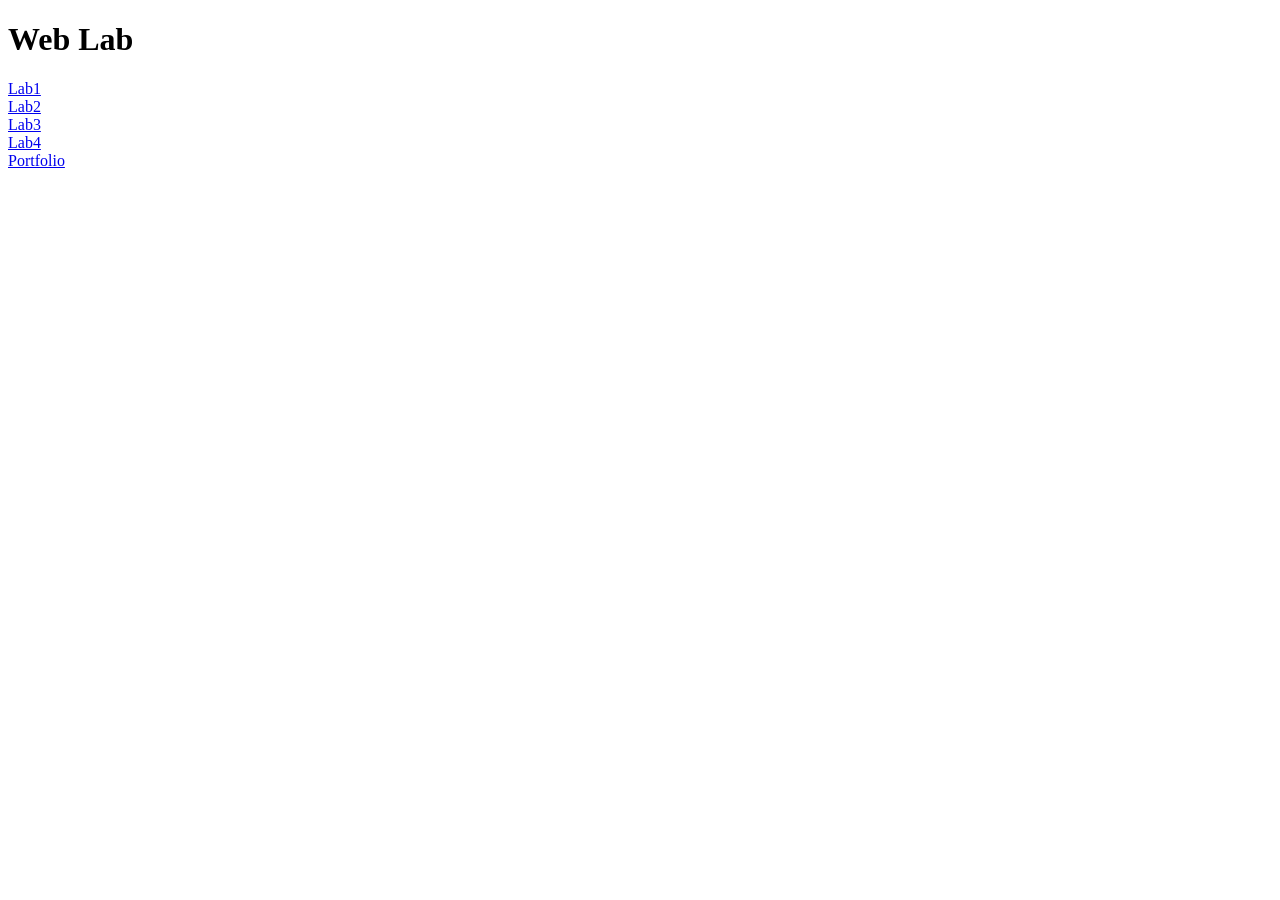
<file: index.html>
<!DOCTYPE html>
<html>
<head>
    <title>Web Lab</title>
</head>

<body>

    <h1>Web Lab</h1>

    
    <a href="lab1.html">Lab1</a>
    <br>
     <a href="lab2.html">Lab2</a>
    <br>
    <a href="lab3.html">Lab3</a>
    <br>
    <a href="lab4.xml", "4style.css">Lab4</a>
    <br>

    <a href="portfolio.html">Portfolio</a>
    <br>

</body>
</html>
</file>
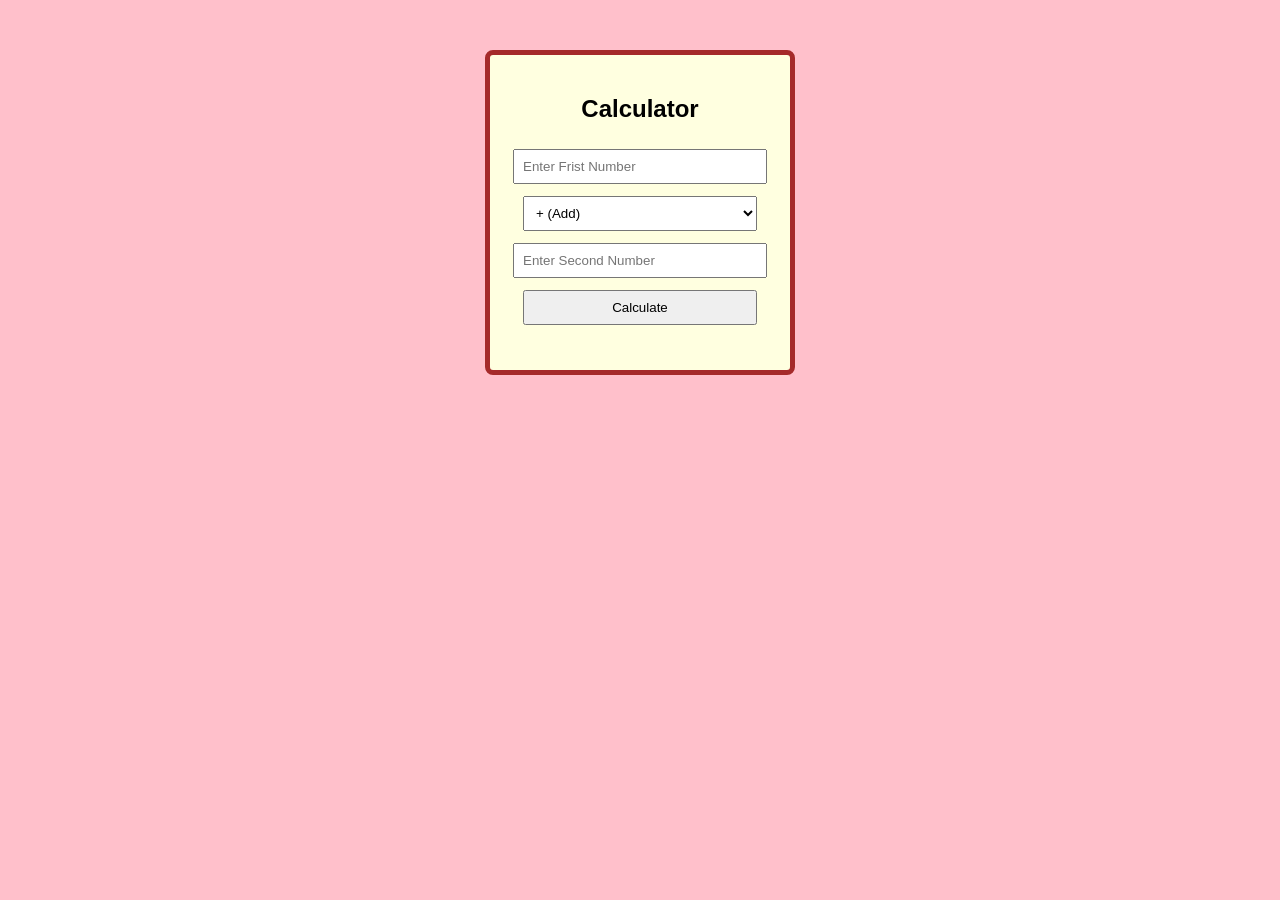
<file: lab1.html>
<!DOCTYPE html>
<html>
<head>
	<title>Simple Calculator</title>
	<style>
		body
		{
			font-family: Arial;
		    background-color:pink ;
		}
		#calculatorBox
		{
			width: 260px;
			margin: 50px auto;
			padding: 20px;
			background-color: lightyellow;
			border: 5px solid brown;
			border-radius: 8px;
			text-align: center;
		}
		input, select, button
		{
			width:90%;
			padding:8px;
			margin:6px 0;
		}
	</style>
</head>
<body>
	<div id="calculatorBox">
		<h2>Calculator</h2>
		<input type="number" id="firstNumber" placeholder="Enter Frist Number">
		<select id="operator">
			<option value="+">+ (Add)</option>
			<option value="-">- (Subtract)</option>
			<option value="*">* (Multiply)</option>
			<option value="/">/ (Divide)</option>
		</select>
		<input type="number" id="secondNumber" placeholder="Enter Second Number">
		<button onclick="calculate()">Calculate</button>
		<h3 id="resultText"></h3>
	</div id="calculatorBox">

	<script>
		function calculate()
		{
			var firstNumber = parseFloat(document.getElementById("firstNumber").value);
			var secondNumber = parseFloat(document.getElementById("secondNumber").value);
			var operator = document.getElementById("operator").value;
			var result;

			if(isNaN(firstNumber) || isNaN(secondNumber))
			{
				document.getElementById("resultText").innerText="Please enter both numbers";
				return;
			}
			if(operator == "+")
			{
				result = firstNumber + secondNumber;
			}
			else if(operator == "-")
			{
				result = firstNumber - secondNumber;
			}
			else if(operator == "*")
			{
				result = firstNumber * secondNumber;
			}
			else if(operator == "/")
			{
				if(secondNumber == 0)
				{
					document.getElementById("resultText").innerText="Cannot divide by Zero";
					return;
				}
				result = firstNumber - secondNumber;
			}
			document.getElementById("resultText").innerText="Result = " + result;
		}
	</script>
</body>
</html>
</file>
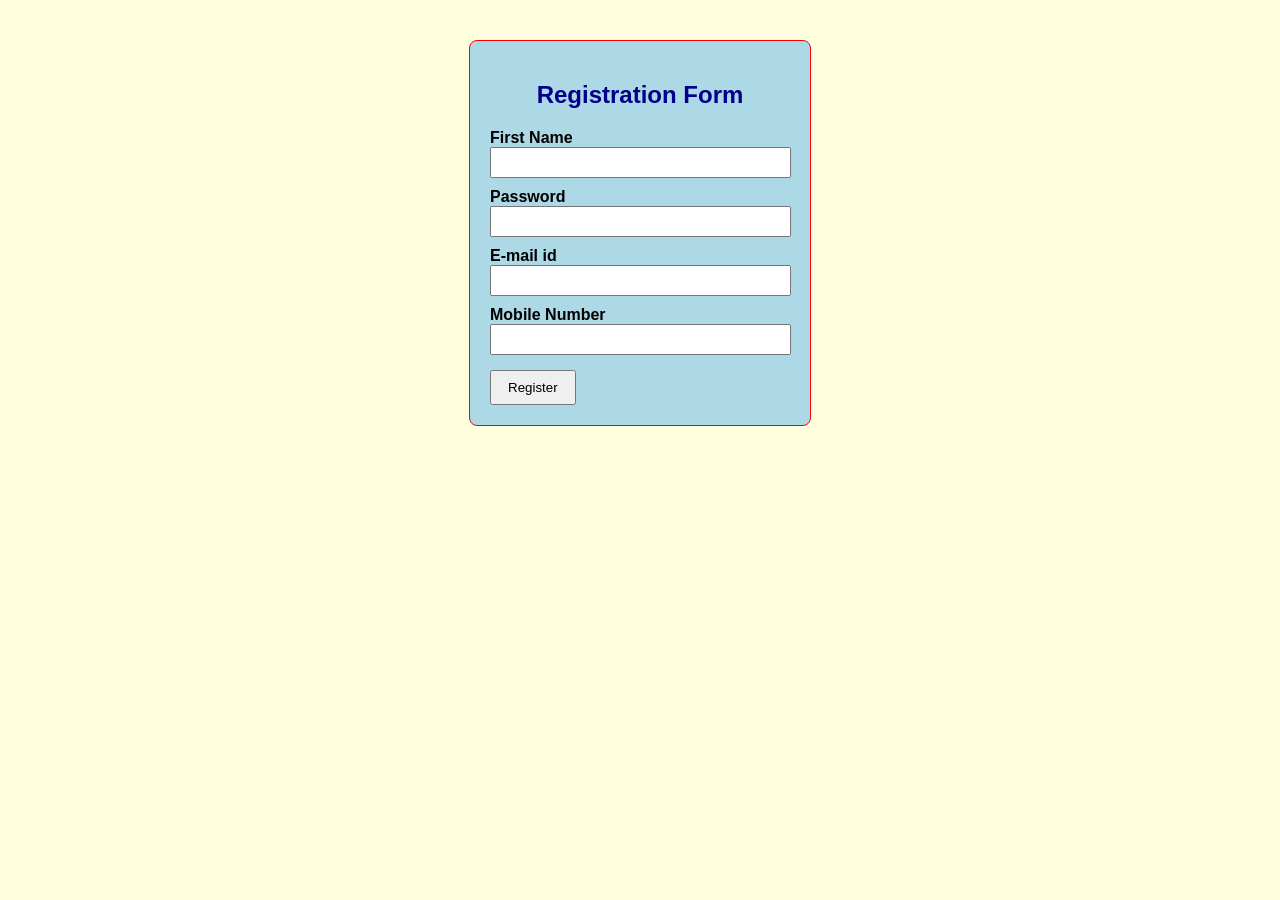
<file: lab3.html>
<!DOCTYPE html>
<html>
<head>
  <title>Registration Page</title>

  <!-- External style sheet -->
  <link rel="stylesheet" type="text/css" href="3style.css">

  <!-- Internal style sheet -->
  <style>
    label
    {
      display: block;
      margin-top: 10px;
      font-weight: bold;
    }

    input
    {
      width: 95%;
      padding: 6px;
    }

    button
    {
      margin-top: 15px;
      padding: 8px 16px;
    }
  </style>
</head>
<body>
  <div id="registrationBox">

    <!-- Inline style sheet -->
    <h2 style="text-align: center; color: darkblue;">Registration Form</h2>

    <form onsubmit="return validateForm()">
      <label>First Name</label>
      <input type="text" id="firstName">

      <label>Password</label>
      <input type="password" id="password">

      <label>E-mail id</label>
      <input type="text" id="emailId">

      <label>Mobile Number</label>
      <input type="text" id="mobileNumber">

      <button type="submit">Register</button>
    </form>
  </div>

  <script>
    function validateForm()
    {
      var firstName = document.getElementById("firstName").value;
      var password = document.getElementById("password").value;
      var emailId = document.getElementById("emailId").value;
      var mobileNumber = document.getElementById("mobileNumber").value;

      // Patterns used for checking
      var namePattern = /^[a-zA-Z]{6,}$/;
      var passwordPattern = /^.{6,}$/;
      var emailPattern = /^[a-zA-Z0-9._]+@[a-zA-Z0-9]+\.[a-zA-Z]{2,}$/;
      var mobilePattern = /^[0-9]{10}$/;

      // a) First name: only alphabets and at least 6 characters
      if (namePattern.test(firstName) == false)
      {
        alert("First name must contain only alphabets and at least 6 characters");
        return false;
      }

      // b) Password: at least 6 characters
      if (passwordPattern.test(password) == false)
      {
        alert("Password must be at least 6 characters");
        return false;
      }

      // c) E-mail: must follow name@domain.com
      if (emailPattern.test(emailId) == false)
      {
        alert("Enter a valid e-mail id like name@domain.com");
        return false;
      }

      // d) Mobile number: exactly 10 digits
      if (mobilePattern.test(mobileNumber) == false)
      {
        alert("Mobile number must contain exactly 10 digits");
        return false;
      }

      alert("Registration successful");
      return true;
    }
  </script>
</body>
</html>
</file>
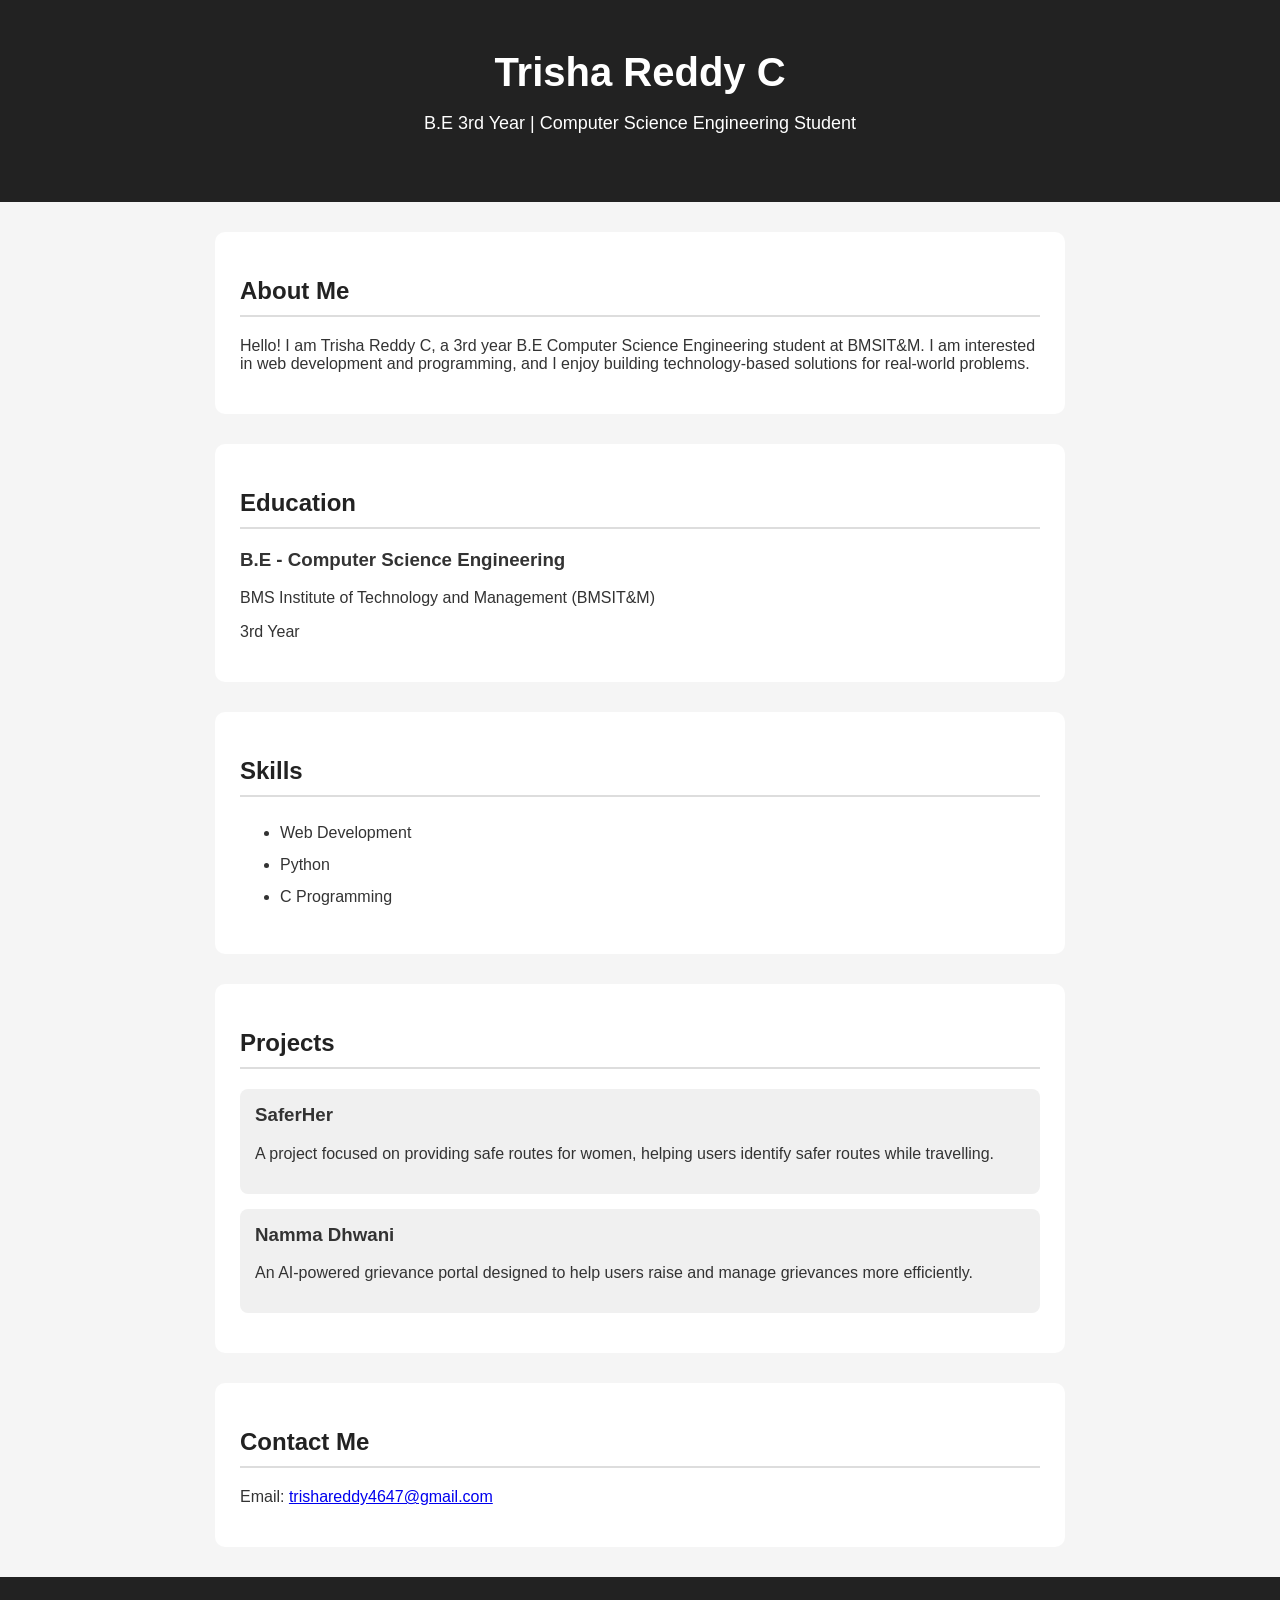
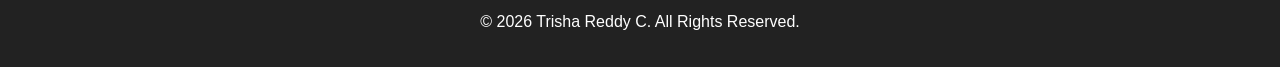
<file: portfolio.html>
<!DOCTYPE html>
<html lang="en">
<head>
    <meta charset="UTF-8">
    <meta name="viewport" content="width=device-width, initial-scale=1.0">

    <title>Trisha Reddy C | Portfolio</title>

    <style>
        body {
            font-family: Arial, sans-serif;
            margin: 0;
            background-color: #f5f5f5;
            color: #333;
        }

        header {
            background-color: #222;
            color: white;
            text-align: center;
            padding: 50px 20px;
        }

        header h1 {
            margin: 0;
            font-size: 40px;
        }

        header p {
            font-size: 18px;
        }

        section {
            max-width: 800px;
            margin: 30px auto;
            padding: 25px;
            background-color: white;
            border-radius: 10px;
        }

        h2 {
            color: #222;
            border-bottom: 2px solid #ddd;
            padding-bottom: 10px;
        }

        .project {
            background-color: #f0f0f0;
            padding: 15px;
            margin: 15px 0;
            border-radius: 8px;
        }

        .project h3 {
            margin-top: 0;
        }

        ul {
            line-height: 2;
        }

        footer {
            text-align: center;
            background-color: #222;
            color: white;
            padding: 20px;
        }
    </style>
</head>

<body>

    <!-- Header -->
    <header>
        <h1>Trisha Reddy C</h1>
        <p>B.E 3rd Year | Computer Science Engineering Student</p>
    </header>

    <!-- About Section -->
    <section>
        <h2>About Me</h2>

        <p>
            Hello! I am Trisha Reddy C, a 3rd year B.E Computer Science
            Engineering student at BMSIT&M. I am interested in web development
            and programming, and I enjoy building technology-based solutions
            for real-world problems.
        </p>
    </section>

    <!-- Education Section -->
    <section>
        <h2>Education</h2>

        <h3>B.E - Computer Science Engineering</h3>
        <p>BMS Institute of Technology and Management (BMSIT&M)</p>
        <p>3rd Year</p>
    </section>

    <!-- Skills Section -->
    <section>
        <h2>Skills</h2>

        <ul>
            <li>Web Development</li>
            <li>Python</li>
            <li>C Programming</li>
        </ul>
    </section>

    <!-- Projects Section -->
    <section>
        <h2>Projects</h2>

        <div class="project">
            <h3>SaferHer</h3>
            <p>
                A project focused on providing safe routes for women,
                helping users identify safer routes while travelling.
            </p>
        </div>

        <div class="project">
            <h3>Namma Dhwani</h3>
            <p>
                An AI-powered grievance portal designed to help users
                raise and manage grievances more efficiently.
            </p>
        </div>
    </section>

    <!-- Contact Section -->
    <section>
        <h2>Contact Me</h2>

        <p>
            Email:
            <a href="mailto:trishareddy4647@gmail.com">
                trishareddy4647@gmail.com
            </a>
        </p>
    </section>

    <!-- Footer -->
    <footer>
        <p>© 2026 Trisha Reddy C. All Rights Reserved.</p>
    </footer>

</body>
</html>
</file>
<file: 3style.css>
/*External style sheet*/
body{
	font-family: Arial,sans-serif;
	background-color:lightyellow;
}

#registrationBox
{
	width:300px;
	margin:40px auto;
	padding:20px;
	background-color:lightblue;
	border:1px solid red;
	border-radius:8px;
}
</file>
